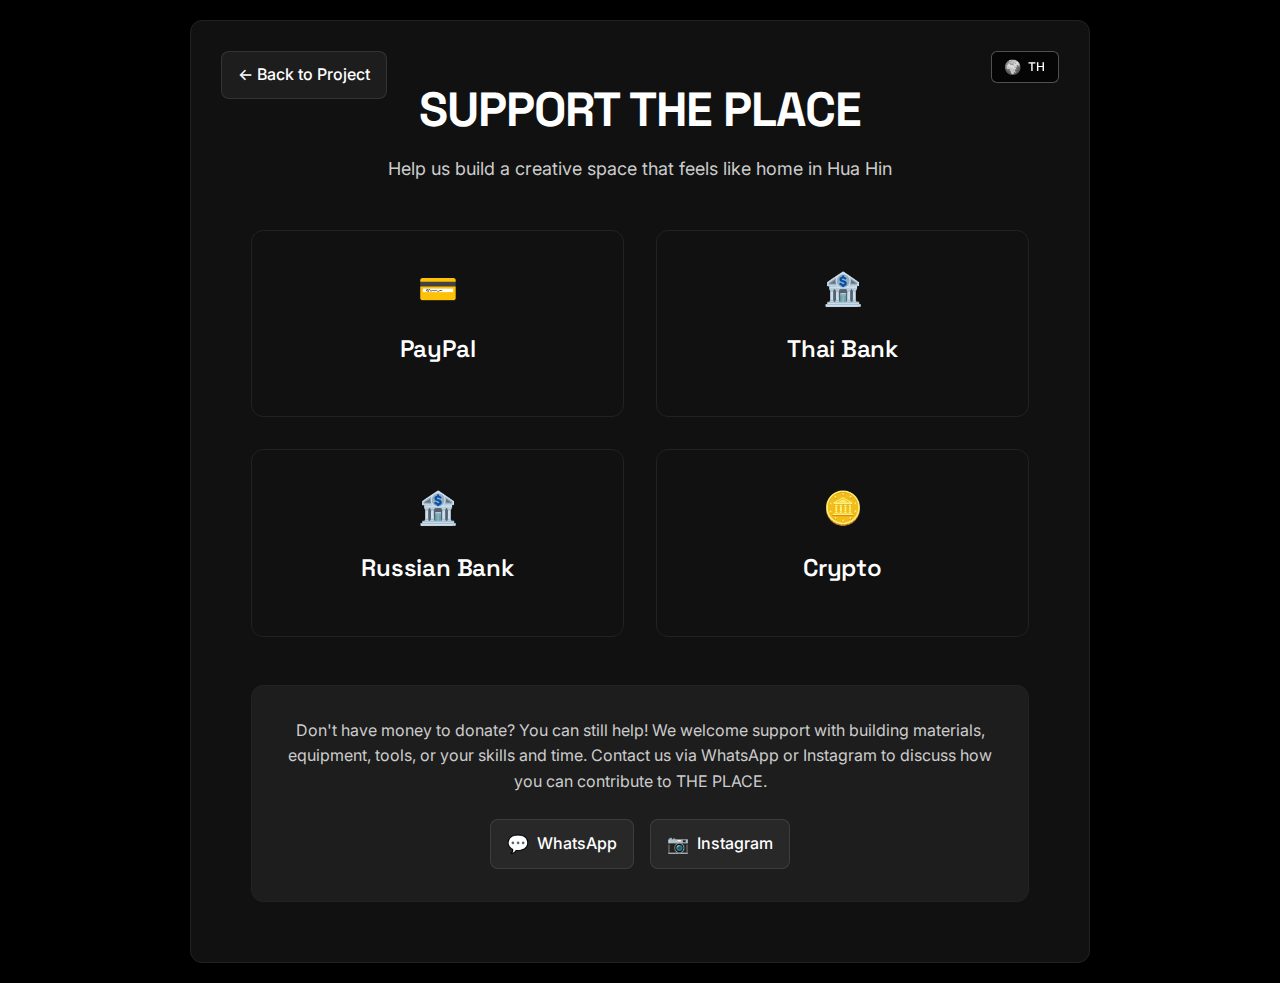
<file: donate.html>
<!DOCTYPE html>
<html lang="en">
<head>
    <meta charset="UTF-8">
    <meta name="viewport" content="width=device-width, initial-scale=1.0">
    <title>Support THE PLACE</title>
    <link href="https://fonts.googleapis.com/css2?family=Inter:wght@300;400;500;600;700;800;900&family=Space+Grotesk:wght@400;500;600;700;800;900&display=swap" rel="stylesheet">
    <style>
        /* Import Modern Fonts */
        @import url('https://fonts.googleapis.com/css2?family=Inter:wght@300;400;500;600;700;800;900&family=Space+Grotesk:wght@300;400;500;600;700&display=swap');

        /* Modern CSS Variables */
        :root {
            --primary-red: #a60b00;
            --primary-black: #000000;
            --primary-white: #000000;
            --text-primary: #ffffff;
            --text-secondary: #cccccc;
            --text-light: #999999;
            --border-color: #222222;
            --bg-light: #000000;
            --bg-section: #ffffff;
            --shadow-light: 0 1px 3px rgba(0, 0, 0, 0.1);
            --shadow-medium: 0 4px 6px rgba(0, 0, 0, 0.07);
            --shadow-large: 0 10px 15px rgba(0, 0, 0, 0.1);
        }

        * {
            margin: 0;
            padding: 0;
            box-sizing: border-box;
        }

        body {
            font-family: 'Inter', sans-serif;
            background: var(--primary-black);
            min-height: 100vh;
            display: flex;
            flex-direction: column;
            align-items: center;
            justify-content: center;
            padding: 20px;
            color: var(--text-primary);
            line-height: 1.6;
            font-weight: 400;
            -webkit-font-smoothing: antialiased;
            -moz-osx-font-smoothing: grayscale;
        }

        .container {
            max-width: 900px;
            width: 100%;
            background: #111;
            border: 1px solid var(--border-color);
            border-radius: 12px;
            padding: 60px;
            text-align: center;
            position: relative;
            box-shadow: var(--shadow-large);
        }

        .content {
            position: relative;
            z-index: 2;
        }

        .back-button {
            position: absolute;
            top: 30px;
            left: 30px;
            color: var(--text-primary);
            text-decoration: none;
            font-weight: 500;
            display: flex;
            align-items: center;
            gap: 8px;
            padding: 10px 16px;
            border-radius: 8px;
            background: rgba(255, 255, 255, 0.05);
            border: 1px solid rgba(255, 255, 255, 0.1);
            transition: all 0.3s ease;
            z-index: 10;
        }

        .back-button:hover {
            background: rgba(255, 255, 255, 0.1);
            transform: translateX(-2px);
        }

        .title {
            font-family: 'Space Grotesk', sans-serif;
            font-size: 3rem;
            font-weight: 700;
            margin-bottom: 1rem;
            color: var(--text-primary);
            letter-spacing: -0.02em;
            line-height: 1.2;
        }

        .subtitle {
            font-size: 1.125rem;
            color: var(--text-secondary);
            margin-bottom: 2rem;
            line-height: 1.5;
        }

        .support-note {
            background: rgba(34, 197, 94, 0.1);
            border: 1px solid rgba(34, 197, 94, 0.3);
            padding: 1.5rem;
            border-radius: 12px;
            margin: 2rem 0;
            color: #86efac;
            font-size: 0.95rem;
            line-height: 1.6;
        }

        .payment-options {
            display: grid;
            grid-template-columns: repeat(auto-fit, minmax(300px, 1fr));
            gap: 2rem;
            margin: 3rem 0;
        }

        .payment-option {
            background: #111;
            border: 1px solid var(--border-color);
            border-radius: 12px;
            padding: 2rem;
            cursor: pointer;
            transition: all 0.3s ease;
            position: relative;
            overflow: hidden;
        }

        .payment-option:hover {
            background: var(--bg-light);
            border-color: var(--primary-red);
            transform: translateY(-2px);
            box-shadow: var(--shadow-medium);
        }

        .payment-option.active {
            border-color: var(--primary-red);
            background: rgba(166, 11, 0, 0.1);
        }

        .coming-soon {
            position: absolute;
            top: 15px;
            right: 15px;
            background: var(--primary-red);
            color: white;
            padding: 4px 8px;
            border-radius: 6px;
            font-size: 0.75rem;
            font-weight: 600;
        }

        .payment-icon {
            font-size: 2rem;
            margin-bottom: 1rem;
            display: block;
        }

        .payment-title {
            font-family: 'Space Grotesk', sans-serif;
            font-size: 1.5rem;
            font-weight: 600;
            margin-bottom: 1rem;
            color: var(--text-primary);
            letter-spacing: -0.01em;
        }

        .payment-description {
            color: var(--text-secondary);
            font-size: 0.9rem;
            line-height: 1.5;
            margin-bottom: 1.5rem;
        }

        .payment-details {
            display: none;
            margin-top: 1.5rem;
            padding-top: 1.5rem;
            border-top: 1px solid var(--border-color);
        }

        .payment-option.active .payment-details {
            display: block;
        }

        .qr-code-container {
            text-align: center;
            margin: 1rem auto;
        }

        .qr-code-image {
            max-width: 200px;
            width: auto;
            height: auto;
            border-radius: 8px;
            border: 2px solid var(--border-color);
            background: white;
            padding: 8px;
            margin-bottom: 0.5rem;
        }

        .qr-code-label {
            color: var(--text-secondary);
            font-size: 0.9rem;
            font-weight: 500;
            margin: 0;
        }

        .contact-info {
            background: rgba(255, 255, 255, 0.05);
            padding: 1rem;
            border-radius: 8px;
            margin-top: 1rem;
            font-size: 0.9rem;
            color: var(--text-secondary);
        }

        .thank-you {
            background: rgba(255, 255, 255, 0.05);
            border: 1px solid var(--border-color);
            padding: 2rem;
            border-radius: 12px;
            margin-top: 3rem;
        }

        .thank-you-text {
            color: var(--text-secondary);
            font-style: italic;
            line-height: 1.6;
            font-size: 1rem;
        }

        .language-switcher {
            position: absolute;
            top: 30px;
            right: 30px;
            z-index: 10;
        }

        .lang-btn {
            background: rgba(0, 0, 0, 0.7);
            color: var(--text-primary);
            border: 1px solid rgba(255, 255, 255, 0.3);
            padding: 8px 12px;
            font-family: 'Inter', sans-serif;
            font-size: 0.75rem;
            font-weight: 500;
            text-transform: uppercase;
            cursor: pointer;
            display: flex;
            align-items: center;
            gap: 6px;
            transition: all 0.3s ease;
            border-radius: 6px;
            letter-spacing: 0.05em;
            line-height: 1.2;
            backdrop-filter: blur(10px);
        }

        .lang-btn:hover {
            background: rgba(0, 0, 0, 0.8);
            border-color: rgba(255, 255, 255, 0.5);
            transform: translateY(-1px);
        }

        .lang-icon {
            font-size: 0.875rem;
            line-height: 1;
            filter: grayscale(100%);
        }

        .lang-text {
            font-size: 0.75rem;
            letter-spacing: 0.05em;
            font-weight: 500;
            text-transform: uppercase;
        }

        .donate-button {
            background: var(--primary-red);
            color: var(--text-primary);
            font-family: 'Inter', sans-serif;
            font-size: 1rem;
            font-weight: 600;
            text-decoration: none;
            letter-spacing: 0.025em;
            border-radius: 4px;
            transition: all 0.2s ease;
            text-transform: uppercase;
            display: inline-block;
            padding: 12px 24px;
        }

        .donate-button:hover {
            background: #b61515;
            transform: translateY(-1px);
            box-shadow: var(--shadow-medium);
        }

        .material-support-note {
            background: rgba(255, 255, 255, 0.05);
            border: 1px solid var(--border-color);
            padding: 2rem;
            border-radius: 12px;
            margin-top: 2rem;
            text-align: center;
        }

        .material-support-text {
            color: var(--text-secondary);
            font-size: 1rem;
            line-height: 1.6;
            margin-bottom: 1.5rem;
        }

        .material-support-links {
            display: flex;
            justify-content: center;
            gap: 1rem;
            flex-wrap: wrap;
        }

        .material-link {
            display: flex;
            align-items: center;
            gap: 8px;
            padding: 10px 16px;
            border-radius: 8px;
            text-decoration: none;
            font-weight: 500;
            transition: all 0.3s ease;
            border: 1px solid rgba(255, 255, 255, 0.1);
        }

        .whatsapp-link {
            background: rgba(255, 255, 255, 0.05);
            color: var(--text-primary);
            border-color: rgba(255, 255, 255, 0.1);
        }

        .whatsapp-link:hover {
            background: rgba(255, 255, 255, 0.1);
            transform: translateY(-1px);
        }

        .instagram-link {
            background: rgba(255, 255, 255, 0.05);
            color: var(--text-primary);
            border-color: rgba(255, 255, 255, 0.1);
        }

        .instagram-link:hover {
            background: rgba(255, 255, 255, 0.1);
            transform: translateY(-1px);
        }

        .link-icon {
            font-size: 1.1rem;
        }

        .paypal-container {
            text-align: center;
            margin: 1rem auto;
        }

        .paypal-description {
            color: var(--text-secondary);
            font-size: 0.9rem;
            margin-bottom: 1rem;
        }

        .paypal-button-container {
            margin: 1rem 0;
        }

        .paypal-donate-button {
            background: #0070ba;
            color: white;
            border: none;
            padding: 12px 24px;
            border-radius: 8px;
            font-family: 'Inter', sans-serif;
            font-size: 1rem;
            font-weight: 600;
            cursor: pointer;
            display: inline-flex;
            align-items: center;
            gap: 8px;
            transition: all 0.3s ease;
            text-decoration: none;
        }

        .paypal-donate-button:hover {
            background: #005ea6;
            transform: translateY(-1px);
            box-shadow: var(--shadow-medium);
        }

        .paypal-icon {
            font-size: 1.2rem;
        }

        .crypto-container {
            text-align: center;
            margin: 1rem auto;
        }

        .crypto-description {
            color: var(--text-secondary);
            font-size: 0.9rem;
            margin-bottom: 1rem;
        }

        .crypto-wallet-info {
            margin: 1rem 0;
        }

        .wallet-address-container {
            display: flex;
            flex-direction: column;
            align-items: center;
            gap: 0.5rem;
        }

        .wallet-label {
            color: var(--text-secondary);
            font-size: 0.9rem;
            font-weight: 500;
        }

        .wallet-address {
            display: flex;
            align-items: center;
            gap: 8px;
            background: rgba(255, 255, 255, 0.05);
            border: 1px solid var(--border-color);
            border-radius: 8px;
            padding: 12px 16px;
            font-family: 'Courier New', monospace;
            font-size: 0.85rem;
            color: var(--text-primary);
            word-break: break-all;
        }

        .wallet-address code {
            background: none;
            color: inherit;
            font-family: inherit;
            font-size: inherit;
        }

        .copy-button {
            background: none;
            border: none;
            color: var(--text-secondary);
            cursor: pointer;
            font-size: 1rem;
            padding: 4px;
            border-radius: 4px;
            transition: all 0.3s ease;
            flex-shrink: 0;
        }

        .copy-button:hover {
            background: rgba(255, 255, 255, 0.1);
            color: var(--text-primary);
        }

        @media (max-width: 768px) {
            .container {
                padding: 40px 30px;
                margin: 10px;
            }

            .title {
                font-size: 2.5rem;
            }

            .payment-options {
                grid-template-columns: 1fr;
                gap: 1.5rem;
            }

            .back-button,
            .language-switcher {
                position: relative;
                display: inline-block;
                margin-bottom: 1rem;
            }

            .language-switcher {
                margin-left: 1rem;
            }

            .lang-btn {
                padding: 6px 10px;
                font-size: 0.7rem;
            }

            .lang-icon {
                font-size: 0.8rem;
            }

            .lang-text {
                font-size: 0.7rem;
            }

            .material-support-note {
                padding: 1.5rem;
                margin-top: 1.5rem;
            }

            .material-support-text {
                font-size: 0.9rem;
                margin-bottom: 1rem;
            }

            .material-support-links {
                flex-direction: column;
                align-items: center;
                gap: 0.75rem;
            }

            .material-link {
                width: 100%;
                max-width: 200px;
                justify-content: center;
            }
        }

        .material-support-wide {
            grid-column: span 2;
            min-width: 340px;
        }

        .material-support-wide .donate-button {
            width: 80%;
            max-width: 350px;
            margin: 0 auto;
            display: block;
        }

        @media (max-width: 700px) {
            .material-support-wide {
                grid-column: span 1;
                min-width: 0;
            }
            .material-support-wide .donate-button {
                width: 100%;
                max-width: 100%;
            }
        }
    </style>
</head>
<body>
    <div class="container">
        <a href="index.html" class="back-button" id="back-button">← Back to Project</a>
        
        <!-- Language Switcher -->
        <div class="language-switcher">
            <button class="lang-btn" onclick="toggleLanguage()">
                <span class="lang-icon">🌍</span>
                <span class="lang-text" id="lang-display">TH</span>
            </button>
        </div>
        
        <div class="content">
            <h1 class="title" id="page-title">SUPPORT THE PLACE</h1>
            <p class="subtitle" id="page-subtitle">Help us build a creative space that feels like home in Hua Hin</p>
            

            
            <div class="payment-options">
                <div class="payment-option" onclick="selectPayPal()">
                    <span class="payment-icon">💳</span>
                    <h3 class="payment-title">PayPal</h3>
                    <div class="payment-details">
                        <div class="paypal-container">
                            <p class="paypal-description" id="paypal-description">Click to donate via PayPal</p>
                            <div class="paypal-button-container">
                                <button class="paypal-donate-button" onclick="openPayPal()">
                                    <span class="paypal-icon">💳</span>
                                    Donate with PayPal
                                </button>
                            </div>
                        </div>
                    </div>
                </div>
                <div class="payment-option" onclick="selectThaiBank()">
                    <span class="payment-icon">🏦</span>
                    <h3 class="payment-title">Thai Bank</h3>
                    <div class="payment-details">
                        <div class="qr-code-container">
                            <img src="qr-code-thai-bank.png" alt="QR Code for Thai Bank Transfer" class="qr-code-image" id="qr-code-image">
                            <p class="qr-code-label" id="qr-code-label">Scan to pay</p>
                        </div>
                        <div class="contact-info" id="phone-info">
                            Phone: +66 891-891-777
                        </div>
                    </div>
                </div>
                <div class="payment-option" onclick="selectRussianBank()">
                    <span class="payment-icon">🏦</span>
                    <h3 class="payment-title">Russian Bank</h3>
                    <div class="payment-details">
                        <div class="contact-info">
                            Bank Account: <b>+7 999 123-45-67</b><br>
                            Name: THE PLACE
                        </div>
                    </div>
                </div>
                <div class="payment-option" onclick="selectCrypto()">
                    <span class="payment-icon">🪙</span>
                    <h3 class="payment-title">Crypto</h3>
                    <div class="payment-details">
                        <div class="crypto-container">
                            <p class="crypto-description" id="crypto-description">Send crypto to our wallet address</p>
                            <div class="crypto-wallet-info">
                                <div class="wallet-address-container">
                                    <span class="wallet-label" id="wallet-label">Wallet Address:</span>
                                    <div class="wallet-address" id="wallet-address">
                                        <code>TGvgAgx9kML5DBAfRLDY5RsXxQpXyGfPtU</code>
                                        <button class="copy-button" onclick="copyWalletAddress()" title="Copy address">
                                            📋
                                        </button>
                                    </div>
                                </div>
                            </div>
                        </div>
                    </div>
                </div>
            </div>

            <div class="material-support-note">
                <p class="material-support-text" id="material-support-text">
                    Don't have money to donate? You can still help! We welcome support with building materials, equipment, tools, or your skills and time. Contact us via WhatsApp or Instagram to discuss how you can contribute to THE PLACE.
                </p>
                <div class="material-support-links">
                    <a href="https://wa.me/66891891777?text=Hello!%20I%20want%20to%20offer%20material%20support%20for%20THE%20PLACE." target="_blank" class="material-link whatsapp-link">
                        <span class="link-icon">💬</span>
                        WhatsApp
                    </a>
                    <a href="https://www.instagram.com/theplacethailand?igsh=MXY2MHJycDAzcWI0eQ==" target="_blank" class="material-link instagram-link">
                        <span class="link-icon">📷</span>
                        Instagram
                    </a>
                </div>
            </div>


        </div>
    </div>

    <script>
        let currentLanguage = 'en';

        const translations = {
            en: {
                'back-button': '← Back to Project',
                'page-title': 'SUPPORT THE PLACE',
                'page-subtitle': 'Help us build a creative space that feels like home in Hua Hin',
                'paypal-description': 'Click to donate via PayPal',
                'crypto-description': 'Send crypto to our wallet address',
                'wallet-label': 'Wallet Address:',
                'qr-code-label': 'Scan to pay',
                'phone-info': 'Phone: +66 891-891-777',
                'material-support-text': 'Don\'t have money to donate? You can still help! We welcome support with building materials, equipment, tools, or your skills and time. Contact us via WhatsApp or Instagram to discuss how you can contribute to THE PLACE.',
                'lang-display': 'TH'
            },
            th: {
                'back-button': '← กลับไปยังโครงการ',
                'page-title': 'สนับสนุน THE PLACE',
                'page-subtitle': 'ช่วยเราสร้างพื้นที่สร้างสรรค์ที่รู้สึกเหมือนบ้านในหัวหิน',
                'paypal-description': 'คลิกเพื่อบริจาคผ่าน PayPal',
                'crypto-description': 'ส่งคริปโตไปยังที่อยู่กระเป๋าเงินของเรา',
                'wallet-label': 'ที่อยู่กระเป๋าเงิน:',
                'qr-code-label': 'สแกนเพื่อชำระเงิน',
                'phone-info': 'โทรศัพท์: +66 891-891-777',
                'material-support-text': 'ไม่มีเงินบริจาค? คุณยังสามารถช่วยได้! เรายินดีรับการสนับสนุนด้วยวัสดุก่อสร้าง อุปกรณ์ เครื่องมือ หรือทักษะและเวลาของคุณ ติดต่อเราผ่าน WhatsApp หรือ Instagram เพื่อหารือเกี่ยวกับวิธีที่คุณสามารถมีส่วนร่วมกับ THE PLACE',
                'lang-display': 'EN'
            }
        };

        function toggleLanguage() {
            currentLanguage = currentLanguage === 'en' ? 'th' : 'en';
            
            // Update all text elements with translations
            Object.keys(translations[currentLanguage]).forEach(key => {
                const element = document.getElementById(key);
                if (element) {
                    element.innerHTML = translations[currentLanguage][key];
                }
            });

            // Update document language attribute
            document.documentElement.lang = currentLanguage;
            
            // Save language preference
            localStorage.setItem('preferredLanguage', currentLanguage);
        }

        // Initialize language on page load
        function initLanguage() {
            const savedLanguage = localStorage.getItem('preferredLanguage');
            if (savedLanguage && savedLanguage !== currentLanguage) {
                toggleLanguage();
            }
        }

        function selectPayPal() {
            // Remove active class from all options
            document.querySelectorAll('.payment-option').forEach(option => {
                option.classList.remove('active');
            });
            
            // Add active class to PayPal option
            event.currentTarget.classList.add('active');
        }

        function openPayPal() {
            // Prevent event bubbling
            event.stopPropagation();
            
            // Replace with your PayPal.me link or PayPal donation link
            const paypalLink = 'https://www.paypal.me/yourpaypalusername';
            
            // Open PayPal in new tab
            window.open(paypalLink, '_blank');
        }

        function copyWalletAddress() {
            // Prevent event bubbling
            event.stopPropagation();
            
            const walletAddress = 'TGvgAgx9kML5DBAfRLDY5RsXxQpXyGfPtU';
            
            // Copy to clipboard
            navigator.clipboard.writeText(walletAddress).then(function() {
                // Show feedback
                const copyButton = event.currentTarget;
                const originalText = copyButton.innerHTML;
                copyButton.innerHTML = '✅';
                copyButton.style.color = '#4ade80';
                
                // Reset after 2 seconds
                setTimeout(() => {
                    copyButton.innerHTML = originalText;
                    copyButton.style.color = '';
                }, 2000);
            }).catch(function(err) {
                console.error('Could not copy text: ', err);
                // Fallback for older browsers
                const textArea = document.createElement('textarea');
                textArea.value = walletAddress;
                document.body.appendChild(textArea);
                textArea.select();
                document.execCommand('copy');
                document.body.removeChild(textArea);
            });
        }

        function selectThaiBank() {
            // Remove active class from all options
            document.querySelectorAll('.payment-option').forEach(option => {
                option.classList.remove('active');
            });
            
            // Add active class to Thai Bank option
            event.currentTarget.classList.add('active');
        }

        function selectRussianBank() {
            // Remove active class from all options
            document.querySelectorAll('.payment-option').forEach(option => {
                option.classList.remove('active');
            });
            
            // Add active class to Russian Bank option
            event.currentTarget.classList.add('active');
        }

        function selectCrypto() {
            // Remove active class from all options
            document.querySelectorAll('.payment-option').forEach(option => {
                option.classList.remove('active');
            });
            
            // Add active class to Crypto option
            event.currentTarget.classList.add('active');
        }

        function selectMaterialSupport() {
            // Remove active class from all options
            document.querySelectorAll('.payment-option').forEach(option => {
                option.classList.remove('active');
            });
            
            // Add active class to Material Support option
            event.currentTarget.classList.add('active');

            if (currentLanguage === 'en') {
                alert('Thank you for your interest in material support!\nPlease contact us via WhatsApp to discuss the details.\n\nEmail: MondialTHAI@gmail.com\nPhone: +66 891-891-777');
            } else {
                alert('ขอขอบคุณความสนใจในการสนับสนุนทรัพยากร!\nกรุณาติดต่อเราโดยตรงผ่าน WhatsApp เพื่ออภิปรายรายละเอียด.\n\nอีเมล: MondialTHAI@gmail.com\nโทรศัพท์: +66 891-891-777');
            }
        }

        // Initialize when page loads
        document.addEventListener('DOMContentLoaded', initLanguage);
    </script>
</body>
</html>
</file>
